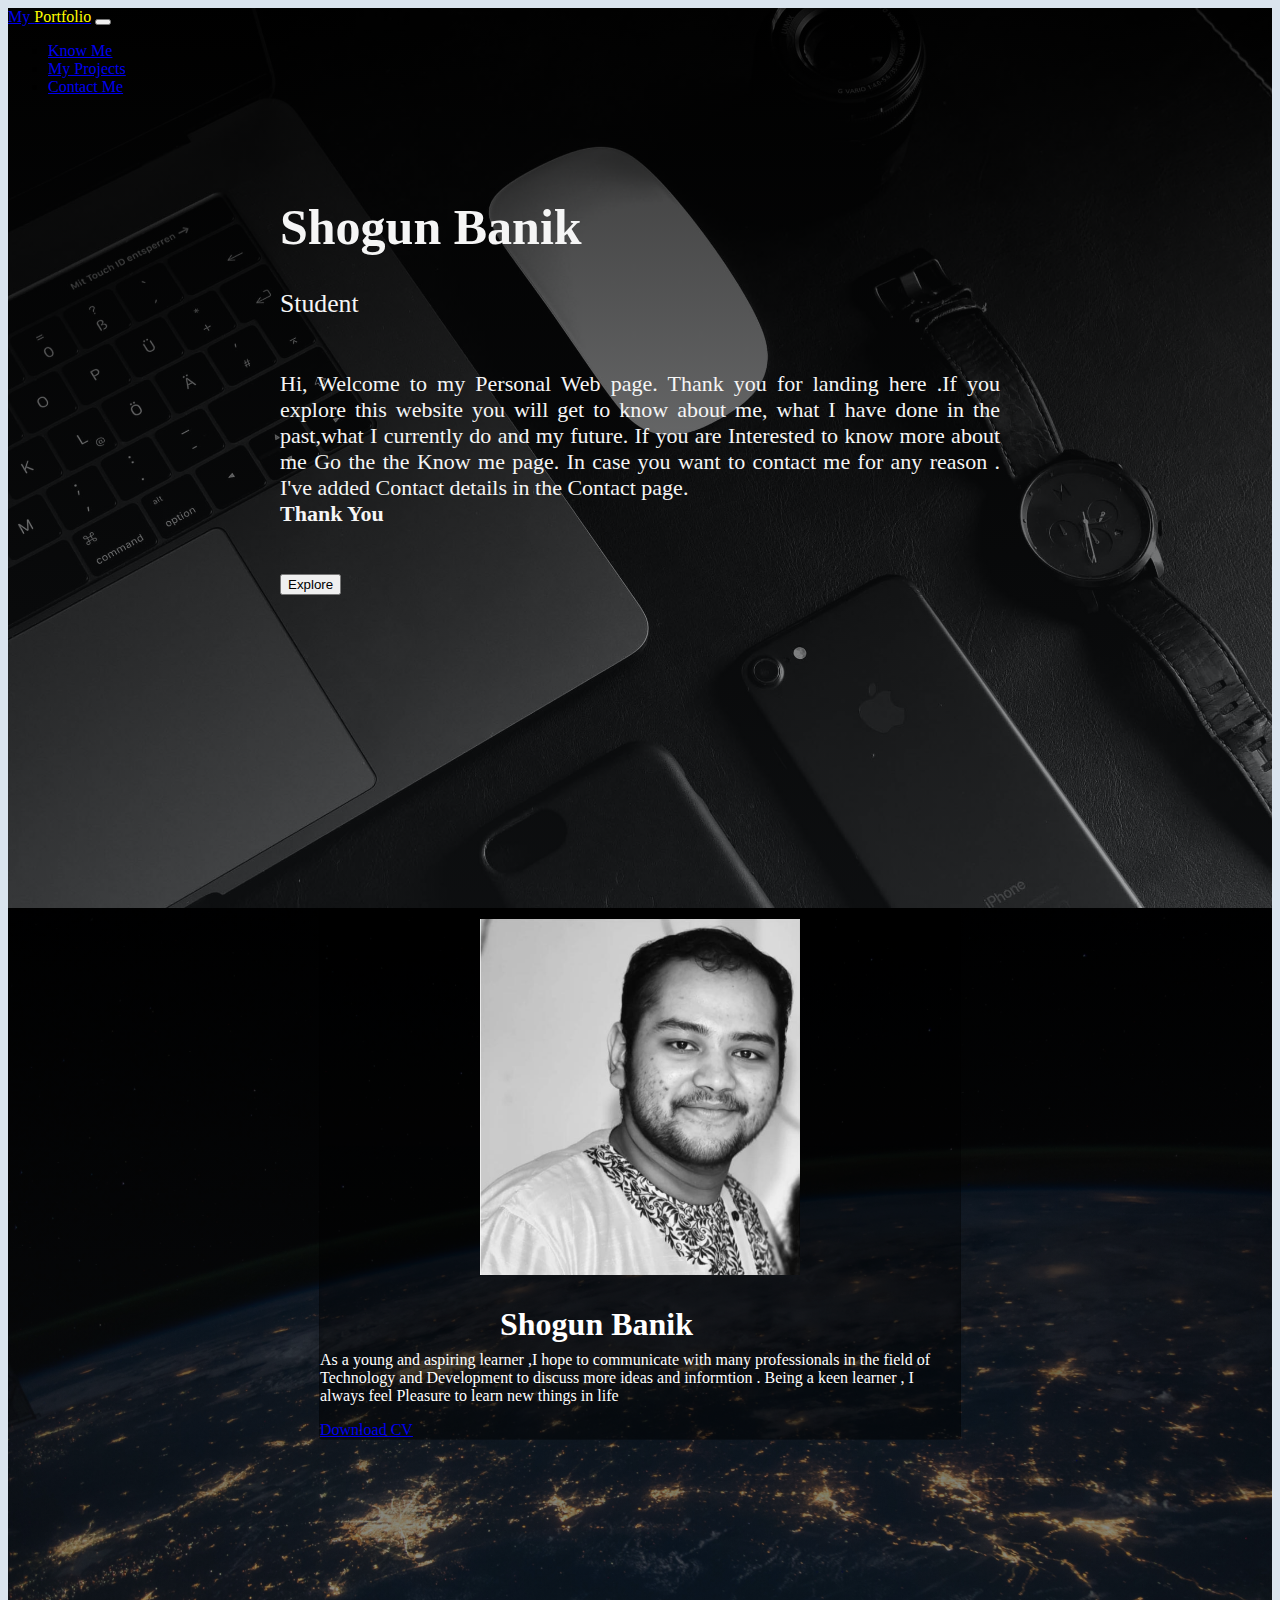
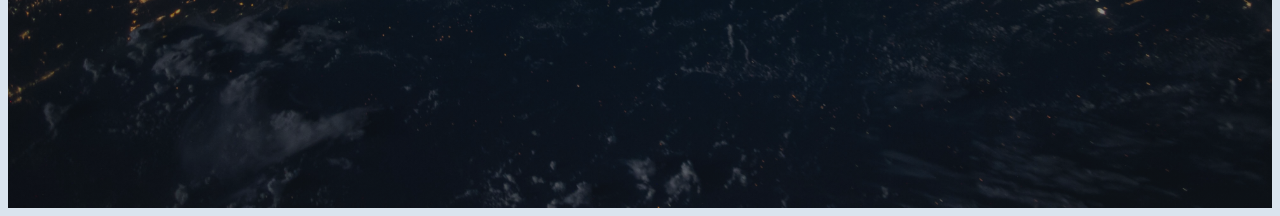
<file: index.html>
<!doctype html>
<html lang="en">

<head>
    <!-- Required meta tags -->
    <meta charset="utf-8">
    <meta name="viewport" content="width=device-width, initial-scale=1">

    <!-- Bootstrap CSS -->
    <link href="https://cdn.jsdelivr.net/npm/bootstrap@5.0.2/dist/css/bootstrap.min.css" rel="stylesheet"
        integrity="sha384-EVSTQN3/azprG1Anm3QDgpJLIm9Nao0Yz1ztcQTwFspd3yD65VohhpuuCOmLASjC" crossorigin="anonymous">
    <!-- Linking Css  -->
    <link rel="stylesheet" href="styles/style.css">
    <!-- Adding a Suitable Title  -->
    <title>Shogun Banik</title>
</head>

<body>

    <section class="home">
       <nav class="navbar navbar-expand-lg navbar-dark bg-dark">
            <div class="container-fluid">
                <a class="navbar-brand active" href="index.html">My <span style="color:yellow"> Portfolio</span></a>
                <button class="navbar-toggler" type="button" data-bs-toggle="collapse"
                    data-bs-target="#navbarSupportedContent" aria-controls="navbarSupportedContent"
                    aria-expanded="false" aria-label="Toggle navigation">
                    <span class="navbar-toggler-icon"></span>
                </button>
                <div class="collapse navbar-collapse" id="navbarSupportedContent">
                    <ul class="navbar-nav me-auto mb-2 mb-lg-0">
                        <li class="nav-item">
                            <a class="nav-link " aria-current="page" href="#know">Know Me</a>
                        </li>
                        <li class="nav-item">
                            <a class="nav-link" href="project.html">My Projects</a>
                        </li>
                        <li class="nav-item">
                            <a class="nav-link" href="contact.html">Contact Me</a>
                        </li>

                    </ul>
                </div>
            </div>
        </nav> 
        <!-- <h1>This is Home Page</h1> -->
        <div class="intro">
            <h1 id="name">Shogun Banik</h1>
            <h3 id="stud">Student</h3>
            <br>
            <p id="para1">
                Hi, Welcome to my Personal Web page. Thank you for landing here .If you explore this website
                you will get to know about me, what I have done in the past,what I currently do and my future.
                If you are Interested to know more about me Go the the Know me page.
                In case you want to contact me for any reason . I've added Contact details in the Contact page.
                <br>
                <b>Thank You</b>
            </p>

            <br>

            <button type="button" class="btn btn-info btn-dark" a-href="about.html" >Explore</button>
        </div>
    </section>

    <section class="About" id="know">
        <div class="card" style="width: 40rem; margin: 0% auto">
            <img src="./images/Dp.png" class="card-img-top" style="width: 50%; margin: 10px auto">
            <div class="card-body">
              <h1 class="card-title">Shogun Banik</h5>
              <p class="card-text">As a young and aspiring learner ,I hope to communicate with many professionals in the field of
                Technology and Development to discuss more ideas and informtion . Being a keen learner , I always
                feel Pleasure to learn new things in life</p>
              <a href="Resume1.pdf" class="btn btn-primary">Download CV</a>
            </div>
          </div>
    </section>











    <!-- Optional JavaScript; choose one of the two! -->

    <!-- Option 1: Bootstrap Bundle with Popper -->
    <script src="https://cdn.jsdelivr.net/npm/bootstrap@5.0.2/dist/js/bootstrap.bundle.min.js"
        integrity="sha384-MrcW6ZMFYlzcLA8Nl+NtUVF0sA7MsXsP1UyJoMp4YLEuNSfAP+JcXn/tWtIaxVXM"
        crossorigin="anonymous"></script>

    <!-- Option 2: Separate Popper and Bootstrap JS -->
    <!--
    <script src="https://cdn.jsdelivr.net/npm/@popperjs/core@2.9.2/dist/umd/popper.min.js" integrity="sha384-IQsoLXl5PILFhosVNubq5LC7Qb9DXgDA9i+tQ8Zj3iwWAwPtgFTxbJ8NT4GN1R8p" crossorigin="anonymous"></script>
    <script src="https://cdn.jsdelivr.net/npm/bootstrap@5.0.2/dist/js/bootstrap.min.js" integrity="sha384-cVKIPhGWiC2Al4u+LWgxfKTRIcfu0JTxR+EQDz/bgldoEyl4H0zUF0QKbrJ0EcQF" crossorigin="anonymous"></script>
    -->
</body>

</html>
</file>
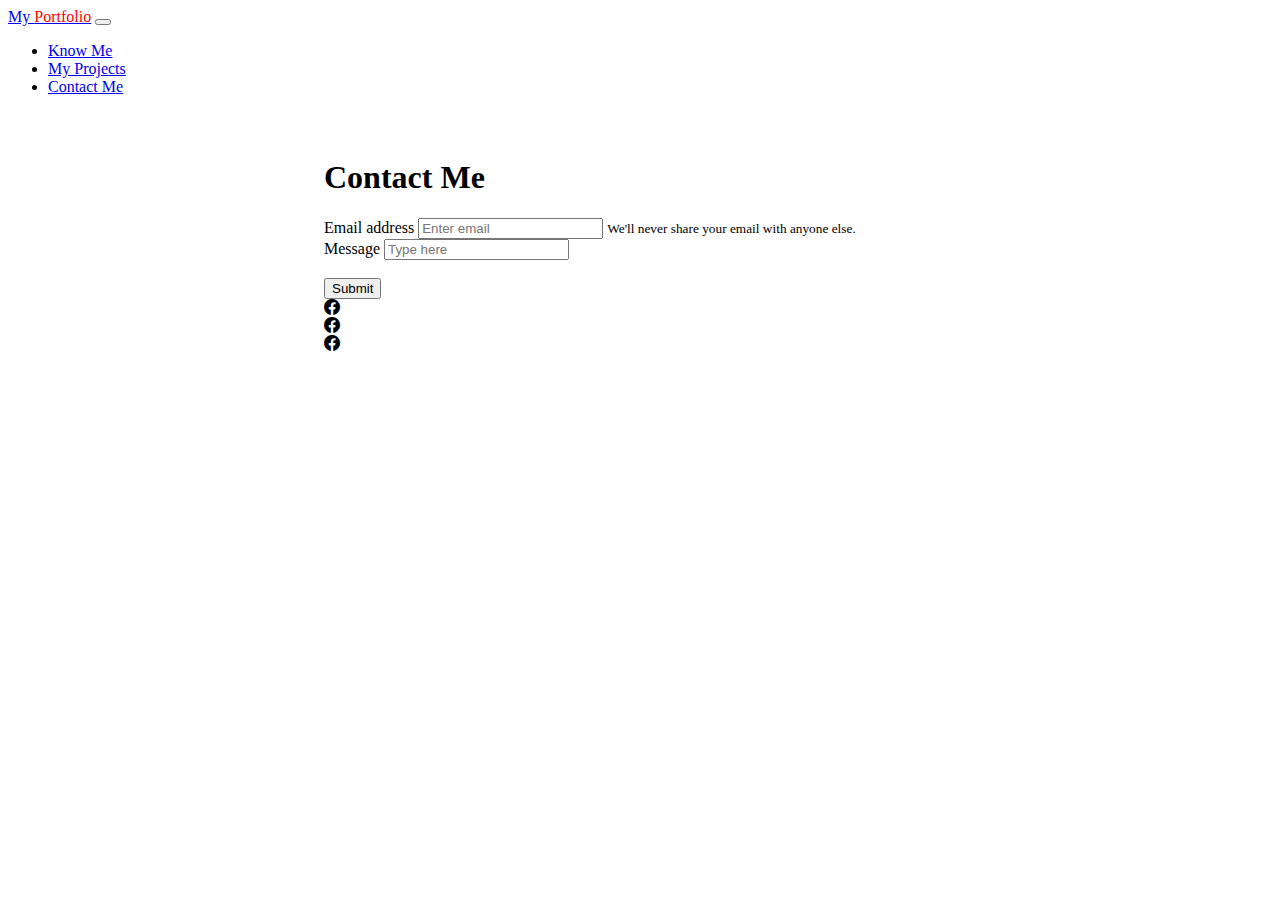
<file: contact.html>
<!doctype html>
<html lang="en">

<head>
    <!-- Required meta tags -->
    <meta charset="utf-8">
    <meta name="viewport" content="width=device-width, initial-scale=1">

    <!-- Bootstrap CSS -->
    <link href="https://cdn.jsdelivr.net/npm/bootstrap@5.0.2/dist/css/bootstrap.min.css" rel="stylesheet"
        integrity="sha384-EVSTQN3/azprG1Anm3QDgpJLIm9Nao0Yz1ztcQTwFspd3yD65VohhpuuCOmLASjC" crossorigin="anonymous">

    <!-- Linking Css  -->
    <!-- <link rel="stylesheet" href="styles/style.css"> -->
    <link rel="stylesheet" href="https://cdn.jsdelivr.net/npm/bootstrap-icons@1.5.0/font/bootstrap-icons.css">
    <title>Contact Me</title>
    <style>
        #contact
{
    width: 50%;
    margin: 5% auto;
}
    </style>
</head>

<body>

    <nav class="navbar navbar-expand-lg navbar-dark bg-dark">
        <div class="container-fluid">
            <a class="navbar-brand" href="index.html">My <span style="color:red"> Portfolio</span></a>
            <button class="navbar-toggler" type="button" data-bs-toggle="collapse"
                data-bs-target="#navbarSupportedContent" aria-controls="navbarSupportedContent" aria-expanded="false"
                aria-label="Toggle navigation">
                <span class="navbar-toggler-icon"></span>
            </button>
            <div class="collapse navbar-collapse" id="navbarSupportedContent">
                <ul class="navbar-nav me-auto mb-2 mb-lg-0">
                    <li class="nav-item">
                        <a class="nav-link e" aria-current="page" href="about.html">Know Me</a>
                    </li>
                    <li class="nav-item">
                        <a class="nav-link" href="project.html">My Projects</a>
                    </li>
                    <li class="nav-item  active">
                        <a class="nav-link" href="contact.html">Contact Me</a>
                    </li>

                </ul>
            </div>
        </div>
    </nav>



    <!-- <h1>This is a Contact Page</h1> -->
    <section class="contact">
        <div id="contact">


            <div class="card">
                <div class="card-body">
                    <h1 class="card-title">Contact Me</h1>
                    <form>
                        <div class="form-group">
                            <label for="exampleInputEmail1">Email address</label>
                            <input type="email" class="form-control" id="exampleInputEmail1"
                                aria-describedby="emailHelp" placeholder="Enter email">
                            <small id="emailHelp" class="form-text text-muted">We'll never share your email with anyone
                                else.</small>
                        </div>
                        <div class="form-group">
                            <label for="exampleInputPassword1">Message</label>
                            <input type="Message" class="form-control" id="exampleInputPassword1"
                                placeholder="Type here">
                        </div>
                        <br>
                        <button type="submit" class="btn btn-primary">Submit</button>
                    </form>

                </div>
                <div style="width: 50% margin: 0 auto;">
                    <div class="row">
                        <div class="col-6">
                            <!-- <i class="bi bi-facebook"></i> -->
                            <i class="bi bi-facebook"></i>
                            <a href="#https:///wwww.facebook.com"></a>
                        </div>

                        <div class="col-6">
                            <!-- <i class="bi bi-facebook"></i> -->
                            <i class="bi bi-facebook"></i>
                            <a href="#https:///wwww.facebook.com"></a>
                        </div>

                        <div class="col-6">
                            <!-- <i class="bi bi-facebook"></i> -->
                            <i class="bi bi-facebook"></i>
                            <a href="#https:///wwww.facebook.com"></a>
                        </div>

                    </div>
                </div>
    
            </div>

            

        </div>
    </section>

    <!-- Optional JavaScript; choose one of the two! -->

    <!-- Option 1: Bootstrap Bundle with Popper -->
    <script src="https://cdn.jsdelivr.net/npm/bootstrap@5.0.2/dist/js/bootstrap.bundle.min.js"
        integrity="sha384-MrcW6ZMFYlzcLA8Nl+NtUVF0sA7MsXsP1UyJoMp4YLEuNSfAP+JcXn/tWtIaxVXM"
        crossorigin="anonymous"></script>

    <!-- Option 2: Separate Popper and Bootstrap JS --> 
    <!--
    <!-- <script src="https://cdn.jsdelivr.net/npm/@popperjs/core@2.9.2/dist/umd/popper.min.js" integrity="sha384-IQsoLXl5PILFhosVNubq5LC7Qb9DXgDA9i+tQ8Zj3iwWAwPtgFTxbJ8NT4GN1R8p" crossorigin="anonymous"></script>
    <script src="https://cdn.jsdelivr.net/npm/bootstrap@5.0.2/dist/js/bootstrap.min.js" integrity="sha384-cVKIPhGWiC2Al4u+LWgxfKTRIcfu0JTxR+EQDz/bgldoEyl4H0zUF0QKbrJ0EcQF" crossorigin="anonymous"></script>
   
</body> -->

<!-- </html> -->
</file>
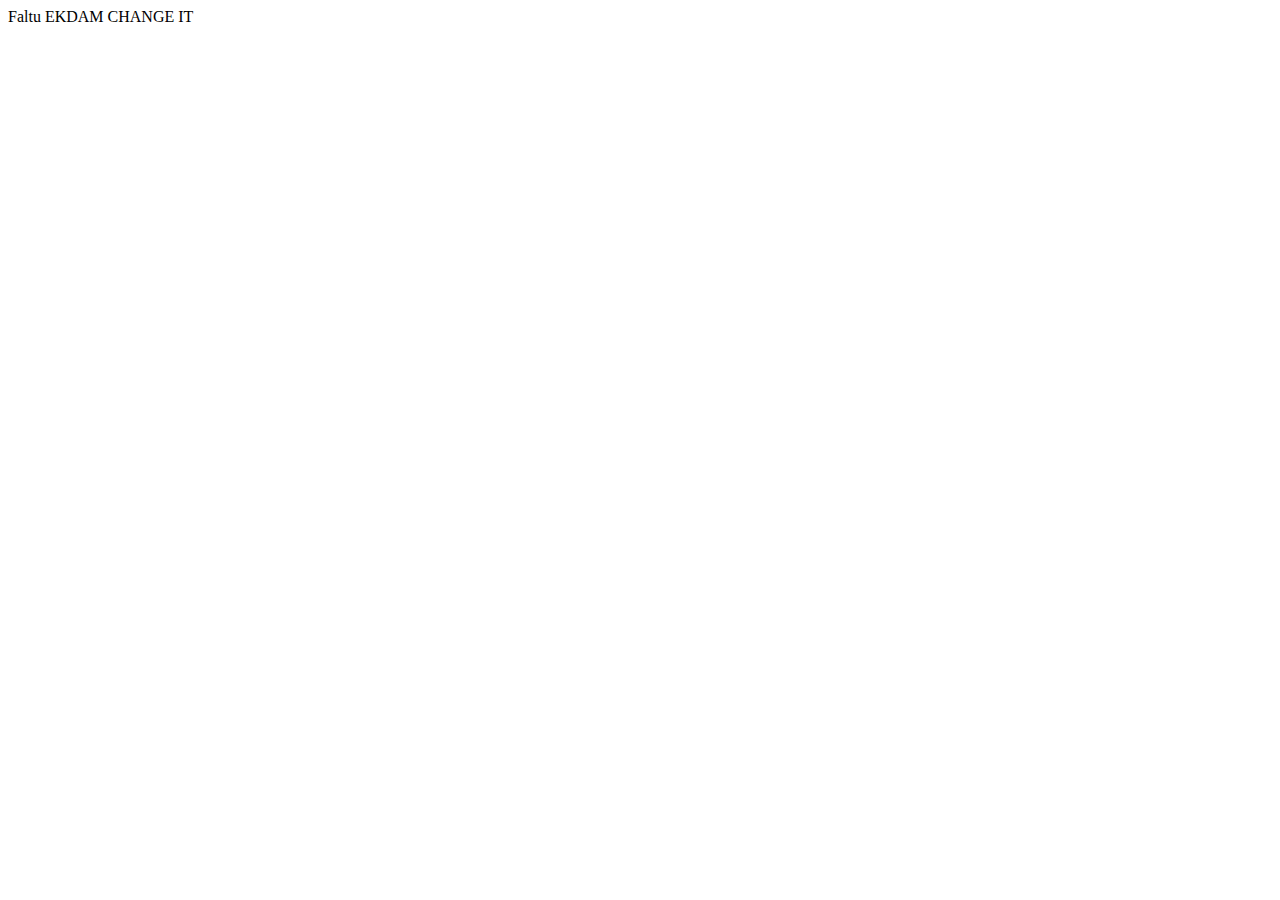
<file: dummy.html>
<!DOCTYPE html>
<html lang="en">
<head>
    <meta charset="UTF-8">
    <meta http-equiv="X-UA-Compatible" content="IE=edge">
    <meta name="viewport" content="width=device-width, initial-scale=1.0">
    <title>Dummy</title>
</head>
<body>
    Faltu  EKDAM
    CHANGE IT
    
</body>
</html>
</file>
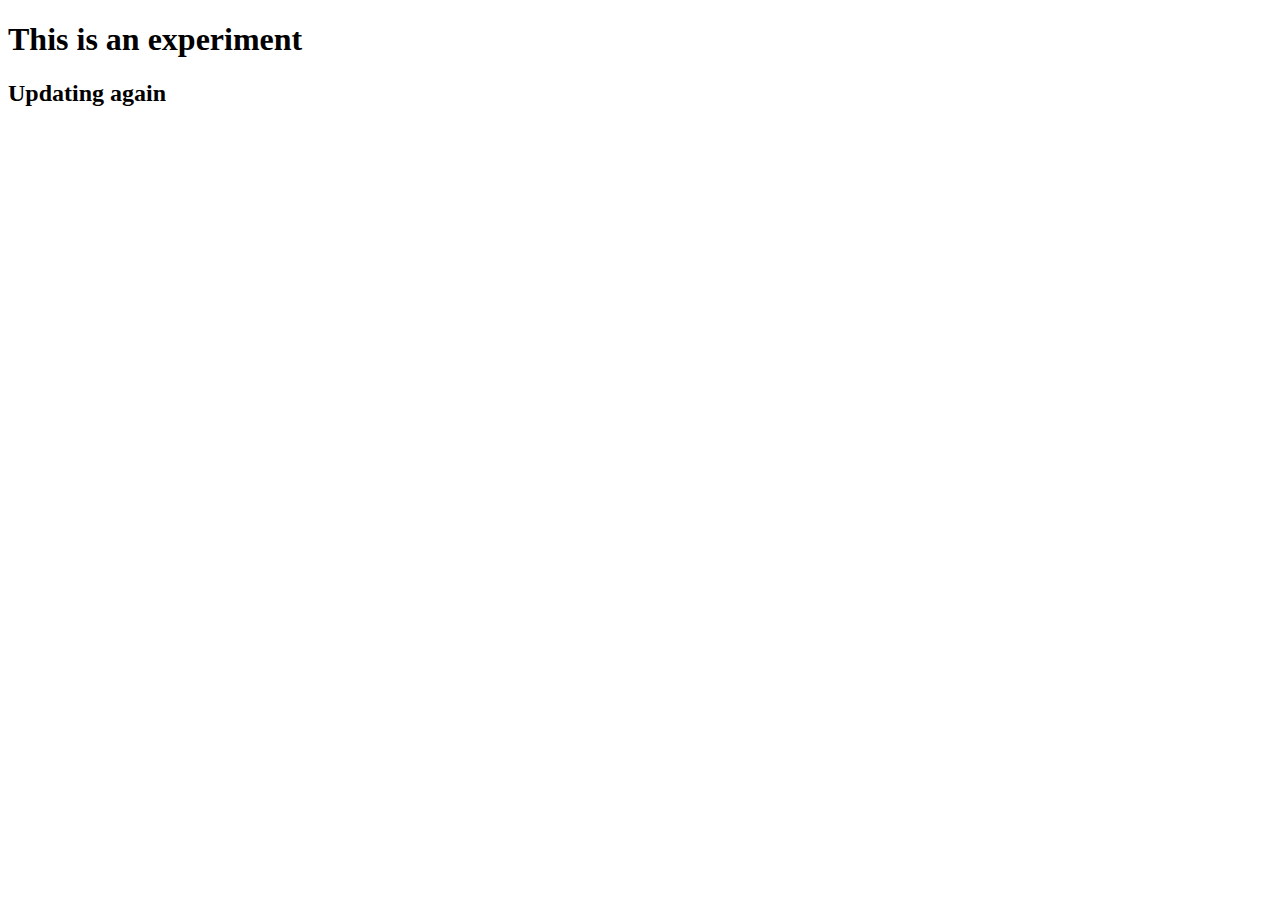
<file: experimet.html>
<!DOCTYPE html>
<html lang="en">
<head>
    <meta charset="UTF-8">
    <meta http-equiv="X-UA-Compatible" content="IE=edge">
    <meta name="viewport" content="width=device-width, initial-scale=1.0">
    <title>experiment</title>
</head>
<body>
    <h1>This is an experiment</h1>
    <h2>Updating again</h2>
</body>
</html>
</file>
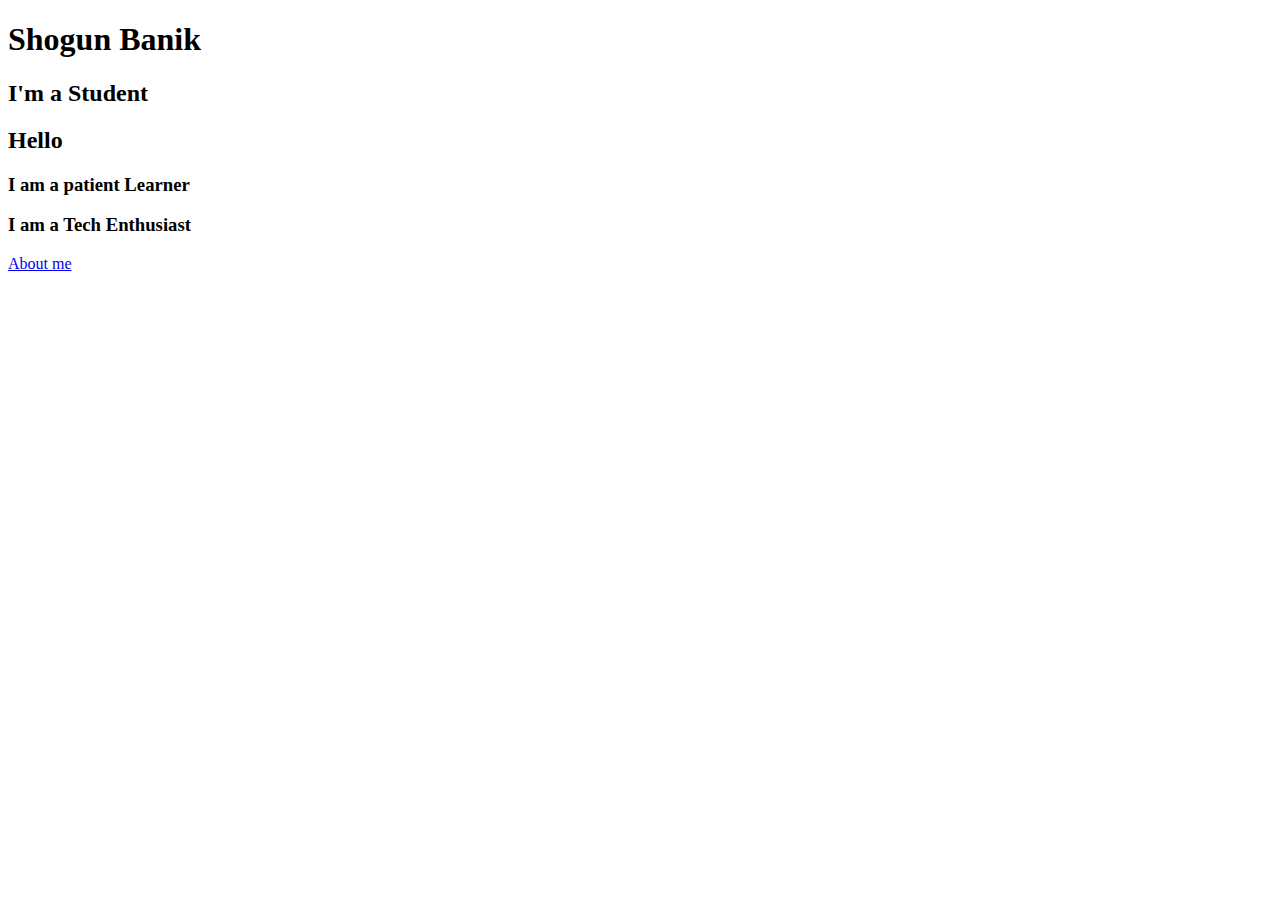
<file: home.html>
<!DOCTYPE html>
<html lang="en">

<head>
    <meta charset="UTF-8">
    <meta http-equiv="X-UA-Compatible" content="IE=edge">
    <meta name="viewport" content="width=device-width, initial-scale=1.0">
    <title>My Portfolio</title>
</head>

<body>
    
    <h1>Shogun Banik</h1>
    <h2>I'm a Student</h2>
    <h2>Hello</h2>
    <h3>I am a patient Learner</h3>
    <h3>I am a Tech Enthusiast</h3>

    <a href="about.html">About me</a>
    <!-- <p>This is newly ADD</p> -->
    
</body>

</html>
</file>
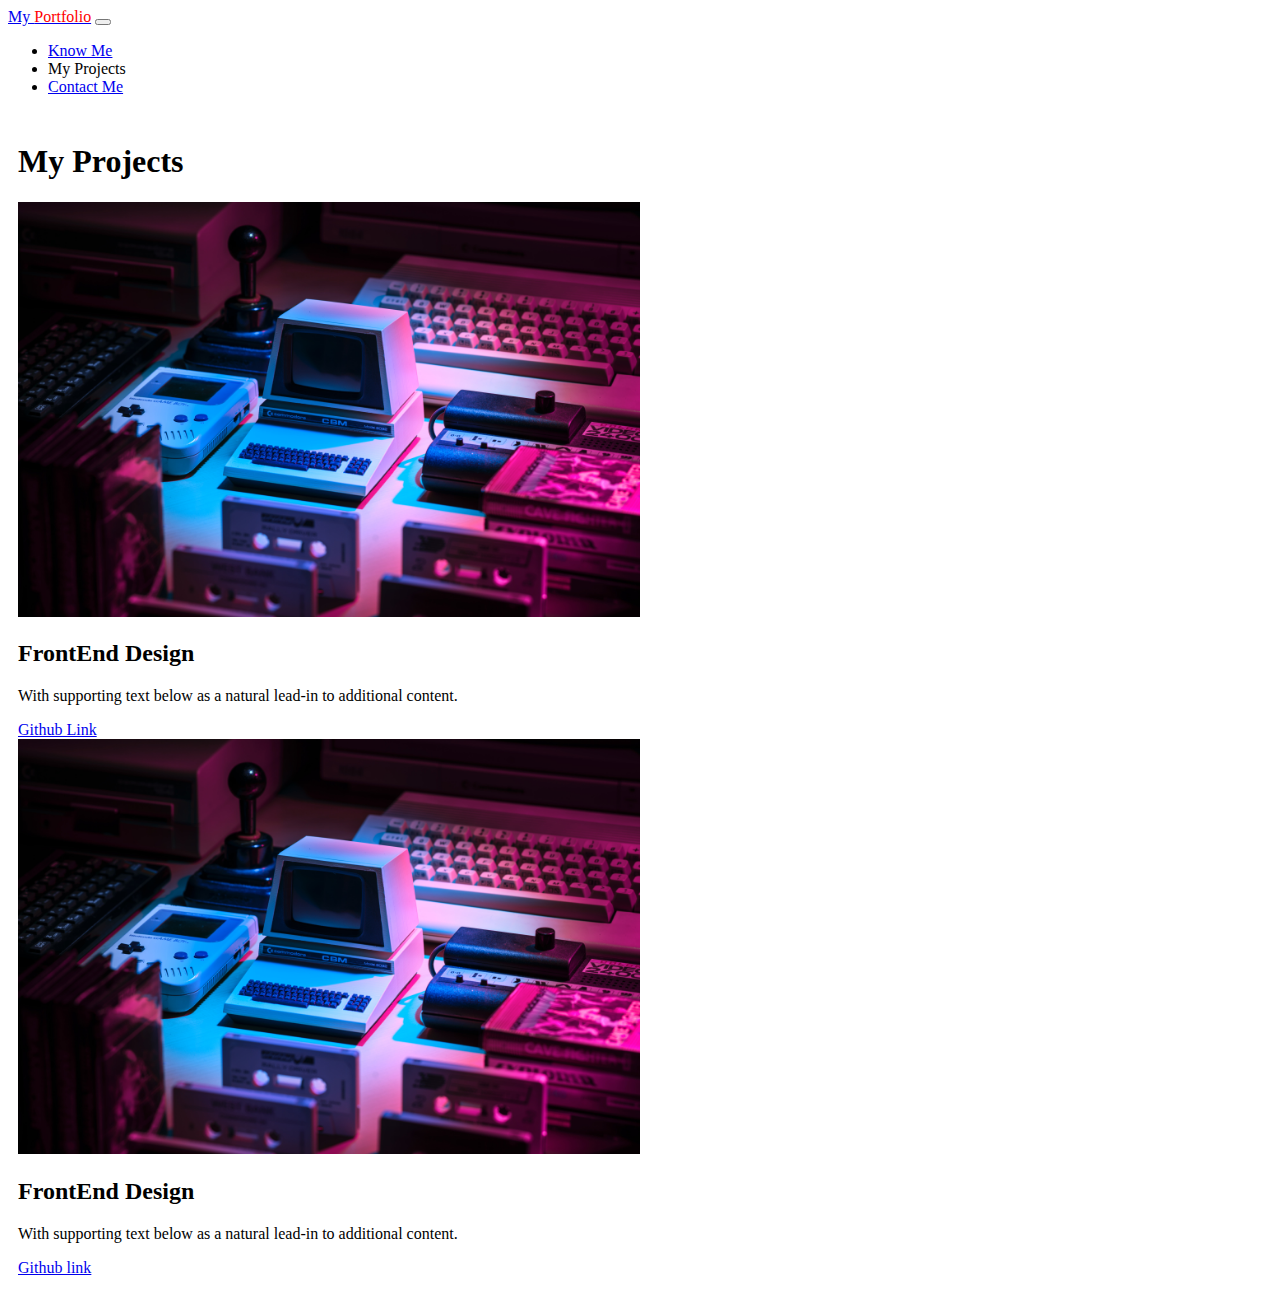
<file: project.html>
<!doctype html>
<html lang="en">

<head>
    <!-- Required meta tags -->
    <meta charset="utf-8">
    <meta name="viewport" content="width=device-width, initial-scale=1">

    <!-- Bootstrap CSS -->
    <link href="https://cdn.jsdelivr.net/npm/bootstrap@5.0.2/dist/css/bootstrap.min.css" rel="stylesheet"
        integrity="sha384-EVSTQN3/azprG1Anm3QDgpJLIm9Nao0Yz1ztcQTwFspd3yD65VohhpuuCOmLASjC" crossorigin="anonymous">

    <title>My Projects</title>
</head>

<body>
    <nav class="navbar navbar-expand-lg navbar-dark bg-dark">
        <div class="container-fluid">
            <a class="navbar-brand" href="index.html">My <span style="color:red"> Portfolio</span></a>
            <button class="navbar-toggler" type="button" data-bs-toggle="collapse"
                data-bs-target="#navbarSupportedContent" aria-controls="navbarSupportedContent" aria-expanded="false"
                aria-label="Toggle navigation">
                <span class="navbar-toggler-icon"></span>
            </button>
            <div class="collapse navbar-collapse" id="navbarSupportedContent">
                <ul class="navbar-nav me-auto mb-2 mb-lg-0">
                    <li class="nav-item">
                        <a class="nav-link " aria-current="page" href="about.html">Know Me</a>
                    </li>
                    <li class="nav-item">
                        <a class="nav-link active href=" project.html">My Projects</a>
                    </li>
                    <li class="nav-item">
                        <a class="nav-link" href="contact.html">Contact Me</a>
                    </li>

                </ul>
            </div>
        </div>
    </nav>
    <!-- <h1>This is My project page</h1> -->

    <div class="container" style="padding: 10px ;">
        <h1 class="alert alert-info text-center">
            My Projects
        </h1>

        <div class="row">
            <div class="col-sm-6">
                <div class="card">
                    <div class="card-body">
                        <img src="./images/img2.jpg" alt="" style="width: 50%;">
                        <h2 class="card-title">FrontEnd Design </h2>
                        <p class="card-text " style="text-align: justify;">With supporting text below as a natural
                            lead-in to additional content.</p>
                        <a href="#" class="btn btn-primary">Github Link</a>
                    </div>
                </div>
            </div>

            <div class="col-sm-6">
                <div class="card">
                    <div class="card-body">
                        <img src="./images/img2.jpg" alt="" style="width: 50%;">
                        <h2 class="card-title">FrontEnd Design </h2>
                        <p class="card-text " style="text-align: justify;">With supporting text below as a natural
                            lead-in to additional content.</p>
                        <a href="#" class="btn btn-primary">Github link</a>
                    </div>
                </div>
            </div>

        </div>

    </div>
    <!-- Optional JavaScript; choose one of the two! -->

    <!-- Option 1: Bootstrap Bundle with Popper -->
    <script src="https://cdn.jsdelivr.net/npm/bootstrap@5.0.2/dist/js/bootstrap.bundle.min.js"
        integrity="sha384-MrcW6ZMFYlzcLA8Nl+NtUVF0sA7MsXsP1UyJoMp4YLEuNSfAP+JcXn/tWtIaxVXM"
        crossorigin="anonymous"></script>

    <!-- Option 2: Separate Popper and Bootstrap JS -->
    <!--
    <script src="https://cdn.jsdelivr.net/npm/@popperjs/core@2.9.2/dist/umd/popper.min.js" integrity="sha384-IQsoLXl5PILFhosVNubq5LC7Qb9DXgDA9i+tQ8Zj3iwWAwPtgFTxbJ8NT4GN1R8p" crossorigin="anonymous"></script>
    <script src="https://cdn.jsdelivr.net/npm/bootstrap@5.0.2/dist/js/bootstrap.min.js" integrity="sha384-cVKIPhGWiC2Al4u+LWgxfKTRIcfu0JTxR+EQDz/bgldoEyl4H0zUF0QKbrJ0EcQF" crossorigin="anonymous"></script>
    -->
</body>

</html>
</file>
<file: styles/style.css>
body{
    background-color: #dae4ee;
}
.navbar-brand active:hover{
    color: yellow;
}

.home{
    height: 100vh;
    background: linear-gradient(rgba(0,0,0,0.8),#21252961),url('../images/img3.jpg');
    background-size: cover;
}

.intro{
    color:whitesmoke;
    padding: 94px 272px;
    padding-top: 52px;
    /* justify-content: center; */
    text-align: justify;
    font-size: 22px;
    font-weight: 300;

    /* padding: ; */
    /* text-align: justify; */
}

#name{
    font-size: 50px;
    /* padding-left: 150px; */
}
#stud{
    font-weight: 350;
}
#para1{
    background: linear-gradient(
        45deg
        , rgba(0,0,0,0.9), transparent)
    /* padding-right: 240px; */
    font-weight: 200
}
p {
    font-weight: 350;
    margin-top: 0;
    margin-bottom: 1rem;
}

.About{
    height: 100vh;
    background: linear-gradient(rgba(0,0,0,0.8),#21252961),url('../images/img1.jpg');
    background-size: cover;
}

.card-title {
    color: white;
    padding-left: 180px;
    margin-bottom: .5rem;
}

.card-text
{
    color: white;
    font-weight: 400;
    justify-content: center;
}

.card {
    display: flex;
    flex-direction: column;
    min-width: 0;
    word-wrap: break-word;
    background:linear-gradient(rgba(0,0,0,0.2),rgba(0,0,0,.5));
    background-clip: border-box;
    border: 1px solid rgba(0,0,0,.125);
    border-radius: .25rem;

    
}

#contact
{
    width: 50%;
    margin: 5% auto;
}
</file>
